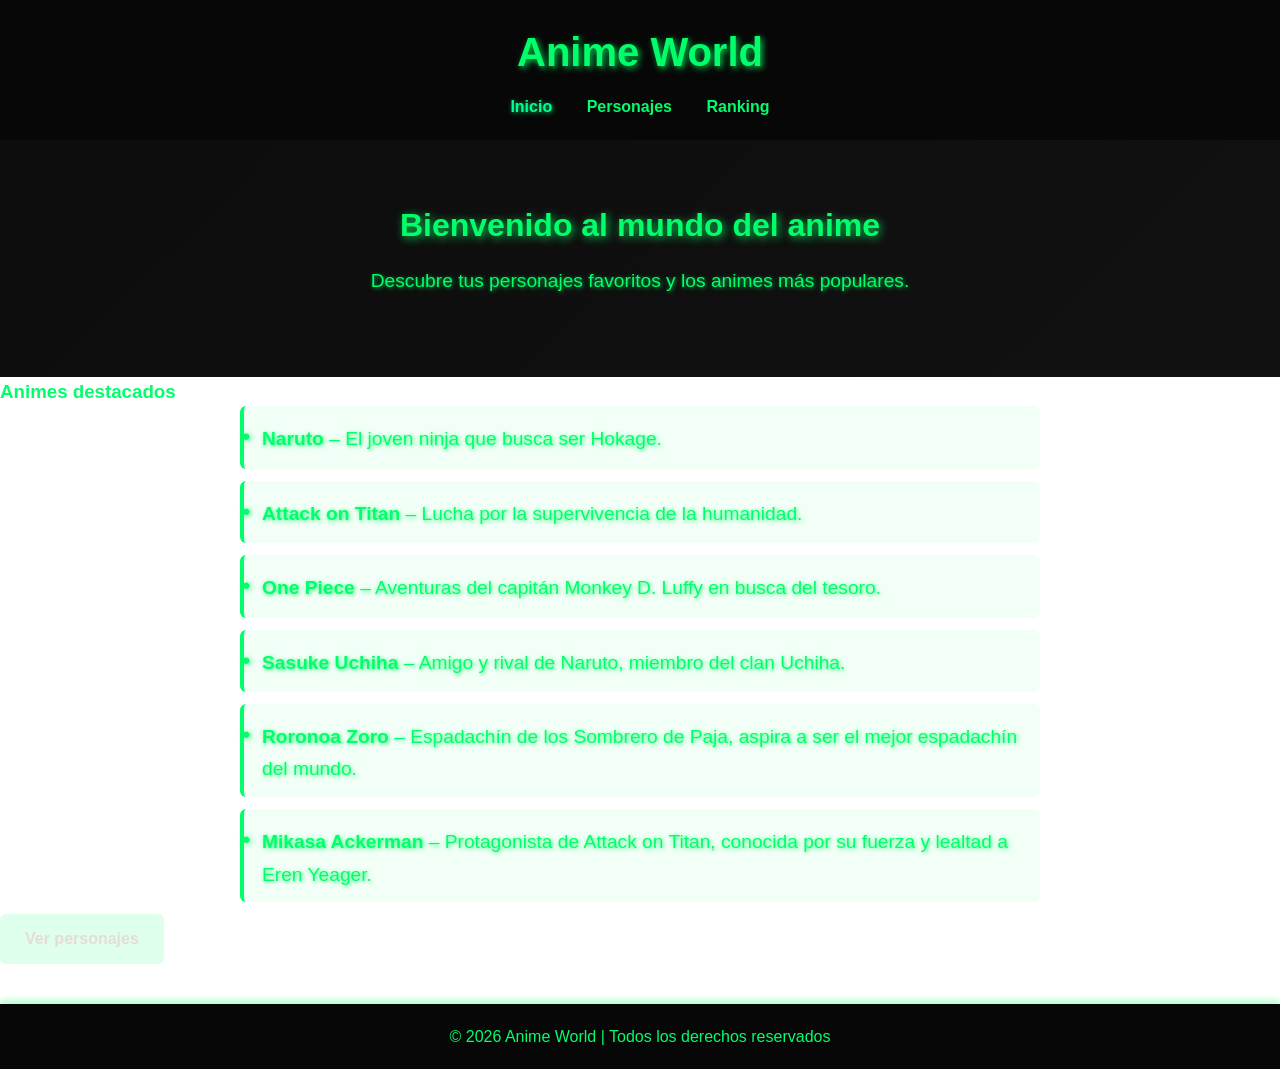
<file: index.html>
<!DOCTYPE html>
<html lang="es">
<head>
    <meta charset="UTF-8">
    <meta name="viewport" content="width=device-width, initial-scale=1.0">
    <title>Inicio | Anime World</title>
    <link rel="stylesheet" href="style.css">
</head>
<body>
    <header>
        <h1>Anime World</h1>
        <nav>
            <a href="index.html" class="active">Inicio</a>
            <a href="characters.html">Personajes</a>
            <a href="ranking.html">Ranking</a>
        </nav>
    </header>

    <section class="hero">
        <h2>Bienvenido al mundo del anime</h2>
        <p>Descubre tus personajes favoritos y los animes más populares.</p>
    </section>

    <section class="featured">
        <h3>Animes destacados</h3>
        <ul>
            <li><strong>Naruto</strong> – El joven ninja que busca ser Hokage.</li>
            <li><strong>Attack on Titan</strong> – Lucha por la supervivencia de la humanidad.</li>
            <li><strong>One Piece</strong> – Aventuras del capitán Monkey D. Luffy en busca del tesoro.</li>
            <li><strong>Sasuke Uchiha</strong> – Amigo y rival de Naruto, miembro del clan Uchiha.</li>
            <li><strong>Roronoa Zoro</strong> – Espadachín de los Sombrero de Paja, aspira a ser el mejor espadachín del mundo.</li>
            <li><strong>Mikasa Ackerman</strong> – Protagonista de Attack on Titan, conocida por su fuerza y lealtad a Eren Yeager.</li>
        </ul>
        <a href="characters.html" class="btn">Ver personajes</a>
    </section>

    <footer>
        <p>&copy; 2026 Anime World | Todos los derechos reservados</p>
    </footer>
</body>
</html>
</file>
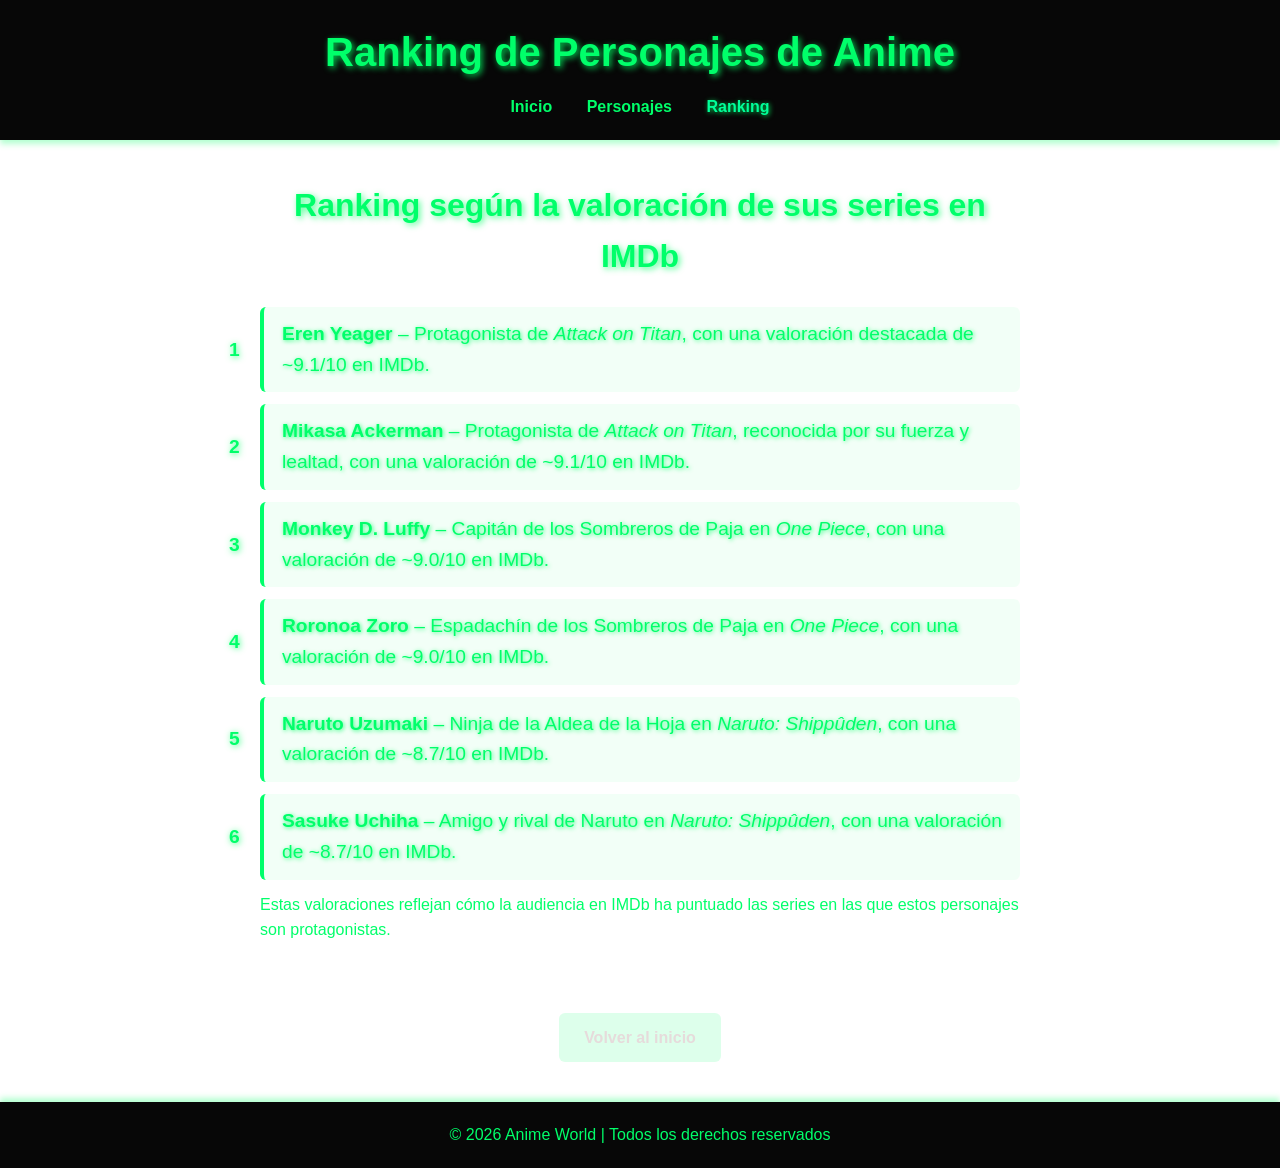
<file: ranking.html>
<!DOCTYPE html>
<html lang="es">
<head>
    <meta charset="UTF-8">
    <meta name="viewport" content="width=device-width, initial-scale=1.0">
    <title>Ranking Personajes | Anime World</title>
    <link rel="stylesheet" href="style.css">
</head>
<body>
    <header>
        <h1>Ranking de Personajes de Anime</h1>
        <nav>
            <a href="index.html">Inicio</a>
            <a href="characters.html">Personajes</a>
            <a href="ranking.html" class="active">Ranking</a>
        </nav>
    </header>

    <section class="ranking">
        <h2>Ranking según la valoración de sus series en IMDb</h2>
        <ol>
            <li>
                <strong>Eren Yeager</strong> – Protagonista de 
                <em>Attack on Titan</em>, con una valoración destacada de ~9.1/10 en IMDb.
            </li>
            <li>
                <strong>Mikasa Ackerman</strong> – Protagonista de 
                <em>Attack on Titan</em>, reconocida por su fuerza y lealtad, con una valoración de ~9.1/10 en IMDb.
            </li>
            <li>
                <strong>Monkey D. Luffy</strong> – Capitán de los Sombreros de Paja en 
                <em>One Piece</em>, con una valoración de ~9.0/10 en IMDb.
            </li>
            <li>
                <strong>Roronoa Zoro</strong> – Espadachín de los Sombreros de Paja en 
                <em>One Piece</em>, con una valoración de ~9.0/10 en IMDb.
            </li>
            <li>
                <strong>Naruto Uzumaki</strong> – Ninja de la Aldea de la Hoja en 
                <em>Naruto: Shippûden</em>, con una valoración de ~8.7/10 en IMDb.
            </li>
            <li>
                <strong>Sasuke Uchiha</strong> – Amigo y rival de Naruto en 
                <em>Naruto: Shippûden</em>, con una valoración de ~8.7/10 en IMDb.
            </li>
        </ol>
        <p>Estas valoraciones reflejan cómo la audiencia en IMDb ha puntuado las series en las que estos personajes son protagonistas.</p>
    </section>

    <div class="center">
        <a href="index.html" class="btn">Volver al inicio</a>
    </div>

    <footer>
        <p>&copy; 2026 Anime World | Todos los derechos reservados</p>
    </footer>
</body>
</html>
</file>
<file: style.css>
/* =========================
   Reset básico
========================= */
* {
    margin: 0;
    padding: 0;
    box-sizing: border-box;
    font-family: 'Segoe UI', Tahoma, Geneva, Verdana, sans-serif;
}

/* =========================
   Body y fondo
========================= */
body {
    background-image: url(https://wallpapers.com/images/hd/dark-texture-background-1ww1corpzr0l0sji.jpg);
    color: #00ff6a; /* Verde neón */
    line-height: 1.6;
}

/* =========================
   Header
========================= */
header {
    background-color: #070707;
    padding: 20px;
    text-align: center;
    box-shadow: 0 4px 6px rgba(0, 255, 100, 0.3);
}

header h1 {
    font-size: 2.5rem;
    color: #00ff6a;
    text-shadow: 2px 2px 6px rgba(0, 255, 100, 0.8);
    margin-bottom: 10px;
}

header nav a {
    color: #00ff6a;
    text-decoration: none;
    margin: 0 15px;
    font-weight: bold;
    transition: 0.3s;
}

header nav a:hover,
header nav a.active {
    color: #00ff9a;
    text-shadow: 1px 1px 5px rgba(0, 255, 100, 0.8);
}

/* =========================
   Hero
========================= */
.hero {
    text-align: center;
    padding: 60px 20px;
    background: linear-gradient(135deg, #0d0d0d 0%, #111111 100%);
}

.hero h2 {
    font-size: 2rem;
    color: #00ff6a;
    text-shadow: 2px 2px 8px rgba(0, 255, 100, 0.8);
    margin-bottom: 15px;
}

.hero p {
    font-size: 1.2rem;
    text-shadow: 1px 1px 4px rgba(0, 255, 100, 0.7);
    margin-bottom: 20px;
}

/* =========================
   Botones
========================= */
.btn {
    display: inline-block;
    padding: 12px 25px;
    background-color: #00ff6a22; /* Verde translúcido */
    color: #e6dbdb;
    text-decoration: none;
    font-weight: bold;
    border-radius: 6px;
    transition: 0.3s;
}

.btn:hover {
    background-color: #00ff6a88;
    box-shadow: 0 0 15px #00ff6a;
}

/* =========================
   Tarjetas
========================= */
.cards {
    display: flex;
    justify-content: center;
    flex-wrap: wrap;
    padding: 40px 20px;
    gap: 25px;
}

.cards article {
    background-color: #111111;
    border: 2px solid #00ff6a;
    border-radius: 12px;
    padding: 20px;
    width: 280px;
    text-align: center;
    transition: transform 0.3s, box-shadow 0.3s;
}

.cards article:hover {
    transform: translateY(-10px);
    box-shadow: 0 0 20px #00ff6a;
}

.cards img {
    width: 100%;
    border-radius: 10px;
    margin-bottom: 15px;
}

.cards h3 {
    font-size: 1.5rem;
    margin-bottom: 10px;
    text-shadow: 1px 1px 4px rgba(0, 255, 100, 0.7);
}

/* =========================
   Ranking
========================= */
.ranking {
    padding: 40px 20px;
    max-width: 800px;
    margin: auto;
}

.ranking h2 {
    font-size: 2rem;
    text-align: center;
    margin-bottom: 25px;
    text-shadow: 2px 2px 6px rgba(0, 255, 100, 0.7);
}

/* Listas */
.ranking ol,
.featured ul {
    padding-left: 0;
    list-style: none;
    max-width: 800px;
    margin: auto;
}

.ranking ol li,
.featured ul li {
    position: relative;
    background-color: rgba(0, 255, 106, 0.05); /* fondo ligero verde */
    margin-bottom: 12px;
    padding: 12px 18px;
    border-left: 4px solid #00ff6a; /* barra verde a la izquierda */
    border-radius: 6px;
    font-size: 1.2rem;
    color: #00ff6a;
    text-shadow: 1px 1px 4px rgba(0, 255, 100, 0.8);
}

/* Numeración personalizada para ol */
.ranking ol li::before {
    content: counter(li);
    counter-increment: li;
    position: absolute;
    left: -35px;
    top: 50%;
    transform: translateY(-50%);
    font-weight: bold;
    color: #00ff6a;
    text-shadow: 1px 1px 6px rgba(0, 255, 100, 0.8);
}

/* Reiniciamos contador */
.ranking ol {
    counter-reset: li;
}

/* Viñetas personalizadas para ul */
.featured ul li::before {
    content: '•';
    color: #00ff6a;
    display: inline-block;
    width: 20px;
    margin-left: -20px;
    font-size: 1.5rem;
    text-shadow: 1px 1px 6px rgba(0, 255, 100, 0.8);
}

/* Hover efecto glow en listas */
.ranking li:hover,
.featured ul li:hover {
    background-color: rgba(0, 255, 106, 0.15);
    box-shadow: 0 0 10px #00ff6a;
    transition: 0.3s;
}

/* =========================
   Footer
========================= */
footer {
    text-align: center;
    padding: 20px;
    background-color: #070707;
    margin-top: 40px;
    box-shadow: 0 -4px 6px rgba(0, 255, 100, 0.3);
}

footer p {
    color: #00ff6a;
}

/* =========================
   Centrado
========================= */
.center {
    text-align: center;
    margin: 30px 0;
}

/* =========================
   Media Queries
========================= */
@media (max-width: 768px) {
    .cards {
        flex-direction: column;
        align-items: center;
    }

    header h1 {
        font-size: 2rem;
    }

    .hero h2 {
        font-size: 1.5rem;
    }
}

@media (max-width: 480px) {
    .hero h2 {
        font-size: 1.3rem;
    }

    .cards article {
        width: 90%;
    }

    .btn {
        padding: 10px 20px;
    }
}
</file>
